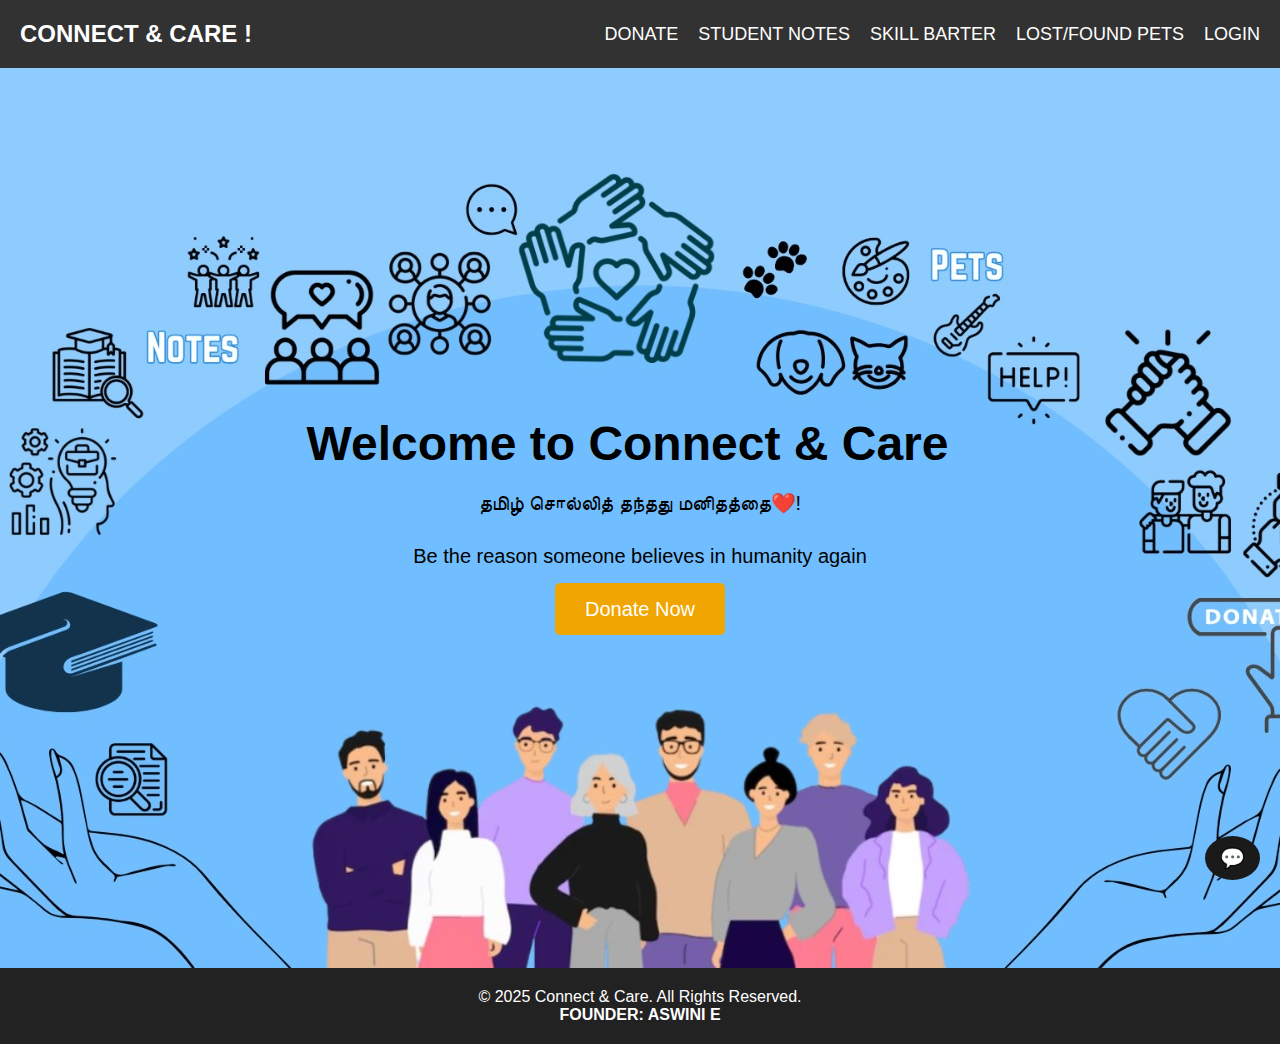
<file: index.html>
<!DOCTYPE html>
<html lang="en">
<head>
    <meta charset="UTF-8">
    <meta name="viewport" content="width=device-width, initial-scale=1.0">
    <title>C & C !</title>
    <link rel="icon" type="image/jpeg" href="CANDC-LOGO.jpg" width="500">
    <link rel="stylesheet" href="index.css">
    <link rel="stylesheet" href="shared.css">
</head>
<body>
    <header>
        <div class="navbar">
            <div class="logo">
                <h1>CONNECT & CARE !</h1>
            </div>
            <nav>
                <ul>
                    <li><a href="donate.html">Donate</a></li>
                    <li><a href="notes.html">Student Notes</a></li>
                    <li><a href="barter.html">Skill Barter</a></li>
                    <li><a href="pet-help.html">Lost/Found Pets</a></li>
                    <li><a href="login.html">Login</a></li>
                </ul>
            </nav>
        </div>
    </header>


    <main>
        <section class="hero">
            <div class="hero-text">
                <h2><b>Welcome to Connect & Care</b></h2>
                <p>தமிழ் சொல்லித் தந்தது மனிதத்தை❤️!</p>
               <p> Be the reason someone believes in humanity again</p>
                <a href="donate.html" class="cta-btn">Donate Now</a>
            </div>
        </section>
    </main>

<div class="chatbot-toggle" onclick="toggleChatbot()">
  💬
</div>


<div class="chatbot-window" id="chatbotWindow">
  <div class="chatbot-header">Talk to our C & C Bot</div>
  <div class="chatbot-body" id="chatlog">
    <div class="bot-msg">Hi! How can I help you today?</div>
  </div>

  <input type="text" id="userInput" placeholder="Type your message..." onkeydown="handleInput(event)">
</div>

<script src="chatbot.js"></script>
<link rel="stylesheet" href="chatbot.css">
    <footer>
        <p>&copy; 2025 Connect & Care. All Rights Reserved.</p>
        <strong>FOUNDER: ASWINI E</strong>
    </footer>
</body>
</html>
</file>
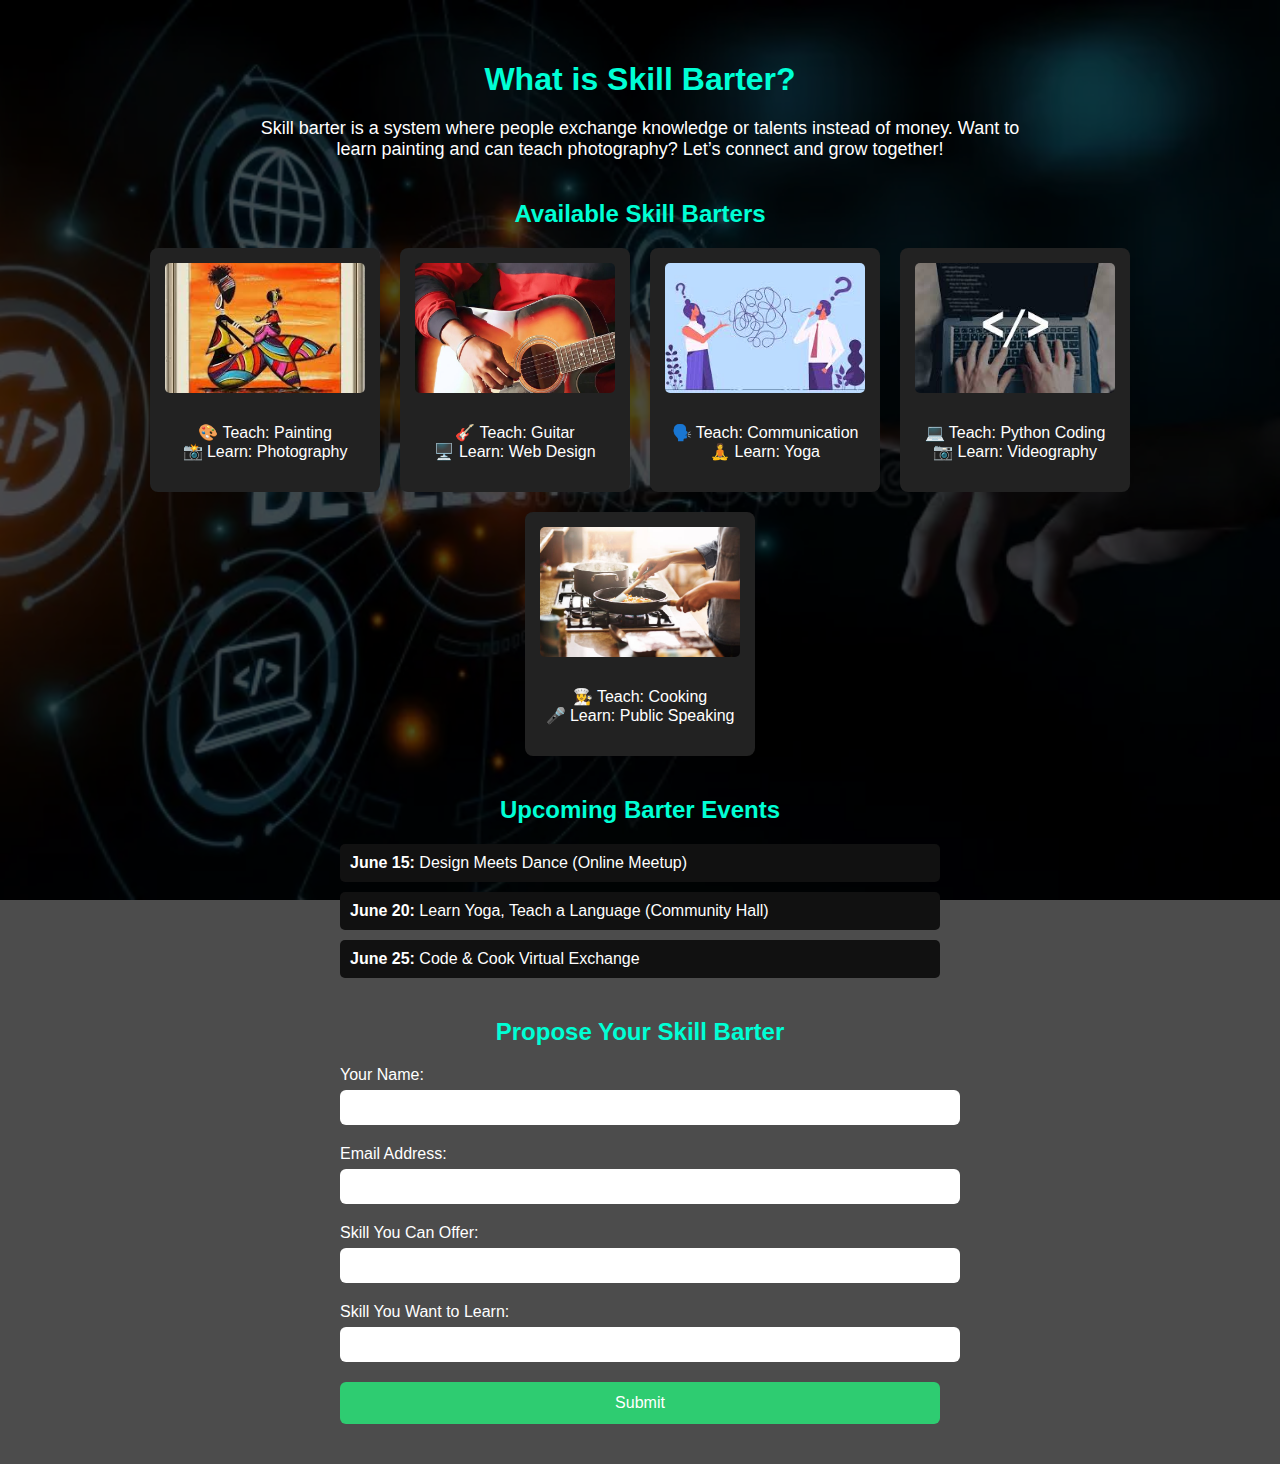
<file: barter.html>
<!DOCTYPE html>
<html lang="en">
<head>
  <meta charset="UTF-8" />
  <meta name="viewport" content="width=device-width, initial-scale=1.0"/>
  <title>Skill Barter | Connect & Care</title>
  <link rel="icon" type="image/jpeg" href="CANDC-LOGO.jpg" width="500">
  <link rel="stylesheet" href="barter.css">
  <link rel="stylesheet" href="shared.css">
</head>
<body>
  <div class="container">
    <section class="intro">
      <h1>What is Skill Barter?</h1>
      <p>Skill barter is a system where people exchange knowledge or talents instead of money. Want to learn painting and can teach photography? Let’s connect and grow together!</p>
    </section>

    <section class="barter-examples">
      <h2>Available Skill Barters</h2>
      <div class="barter-cards">
        <div class="card">
          <img src="painting.jpeg" alt="Painting">
          <p>🎨 Teach: Painting <br>📸 Learn: Photography</p>
        </div>
        <div class="card">
          <img src="guitar.jpg" alt="Guitar">
          <p>🎸 Teach: Guitar <br>🖥️ Learn: Web Design</p>
        </div>
        <div class="card">
          <img src="commu.jpeg" alt="Communication skills">
          <p>🗣️ Teach: Communication <br>🧘 Learn: Yoga</p>
        </div>
        <div class="card">
          <img src="coding.jpeg" alt="Coding">
          <p>💻 Teach: Python Coding <br>📷 Learn: Videography</p>
        </div>
        <div class="card">
          <img src="cooking.jpg" alt="Cooking">
          <p>👩‍🍳 Teach: Cooking <br>🎤 Learn: Public Speaking</p>
        </div>
      </div>
    </section>

    <section class="events">
      <h2>Upcoming Barter Events</h2>
      <ul>
        <li><strong>June 15:</strong> Design Meets Dance (Online Meetup)</li>
        <li><strong>June 20:</strong> Learn Yoga, Teach a Language (Community Hall)</li>
        <li><strong>June 25:</strong> Code & Cook Virtual Exchange</li>
      </ul>
    </section>

    <section class="form-section">
      <h2>Propose Your Skill Barter</h2>
      <form action="https://formspree.io/f/your-form-id" method="POST">
        <div class="form-group">
          <label for="name">Your Name:</label>
          <input type="text" id="name" name="name" required />
        </div>

        <div class="form-group">
          <label for="email">Email Address:</label>
          <input type="email" id="email" name="email" required />
        </div>

        <div class="form-group">
          <label for="your-skill">Skill You Can Offer:</label>
          <input type="text" id="your-skill" name="your-skill" required />
        </div>

        <div class="form-group">
          <label for="need-skill">Skill You Want to Learn:</label>
          <input type="text" id="need-skill" name="need-skill" required />
        </div>

        <button type="submit">Submit</button>
      </form>
    </section>
  </div>
</body>
</html>
</file>
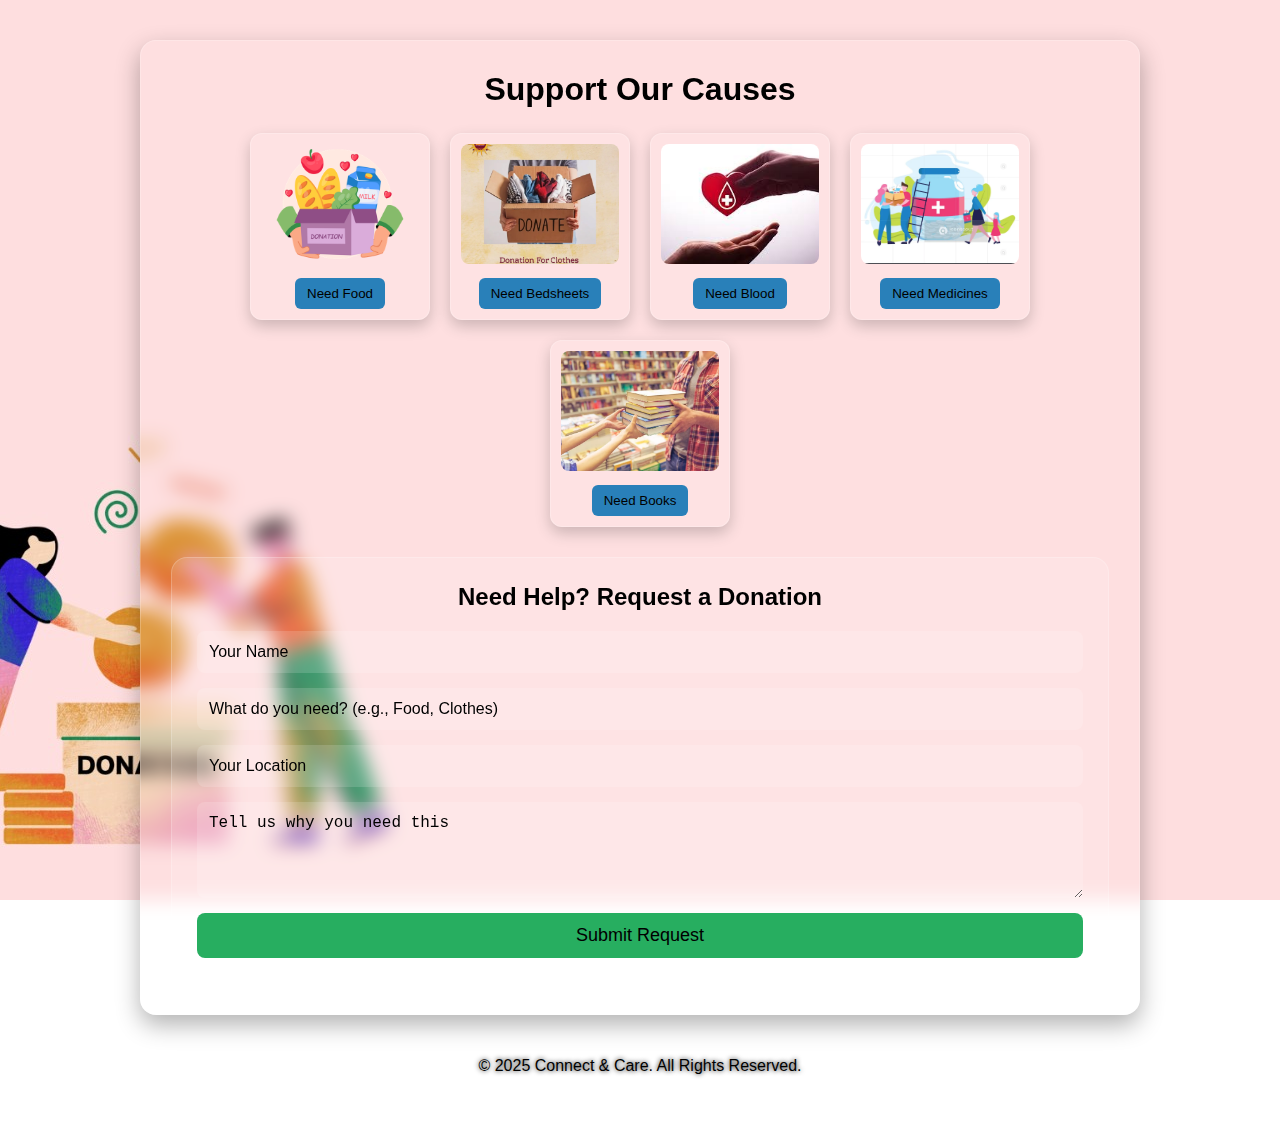
<file: donate.html>
<!DOCTYPE html>
<html lang="en">
<head>
  <meta charset="UTF-8" />
  <meta name="viewport" content="width=device-width, initial-scale=1.0"/>
  <title>Donate - Connect & Care</title>
  <link rel="icon" type="image/jpeg" href="CANDC-LOGO.jpg">
  <link rel="stylesheet" href="donate.css">
  <link rel="stylesheet" href="shared.css">
</head>
<body>

  <div class="donate-container">

    <h2>Support Our Causes</h2>

    <div class="donation-items">
      <div class="donate-item">
        <img src="fooddonation.webp" alt="Food Donation">
        <button>Need Food</button>
      </div>
      <div class="donate-item">
        <img src="bedsheetdonation.webp" alt="Bedsheet Donation">
        <button>Need Bedsheets</button>
      </div>
      <div class="donate-item">
        <img src="blooddonateimage.jpeg" alt="Blood Donation">
        <button>Need Blood</button>
      </div>
      <div class="donate-item">
        <img src="medicinidonation.webp" alt="Medicine Donation">
        <button>Need Medicines</button>
      </div>
      <div class="donate-item">
        <img src="bookdonation.jpeg" alt="Books Donation">
        <button>Need Books</button>
      </div>
    </div>

  
<div class="donation-request-form">
  <h3>Need Help? Request a Donation</h3>
  <form action="thank-you.html" method="GET">
    <input type="text" name="requester-name" placeholder="Your Name" required>
    <input type="text" name="item-needed" placeholder="What do you need? (e.g., Food, Clothes)" required>
    <input type="text" name="location" placeholder="Your Location" required>
    <textarea name="reason" rows="4" placeholder="Tell us why you need this" required></textarea>
    <button type="submit" class="submit-btn">Submit Request</button>
  </form>
</div>

  </div>

  <footer>
    &copy; 2025 Connect & Care. All Rights Reserved.
  </footer>

</body>
</html>
</file>
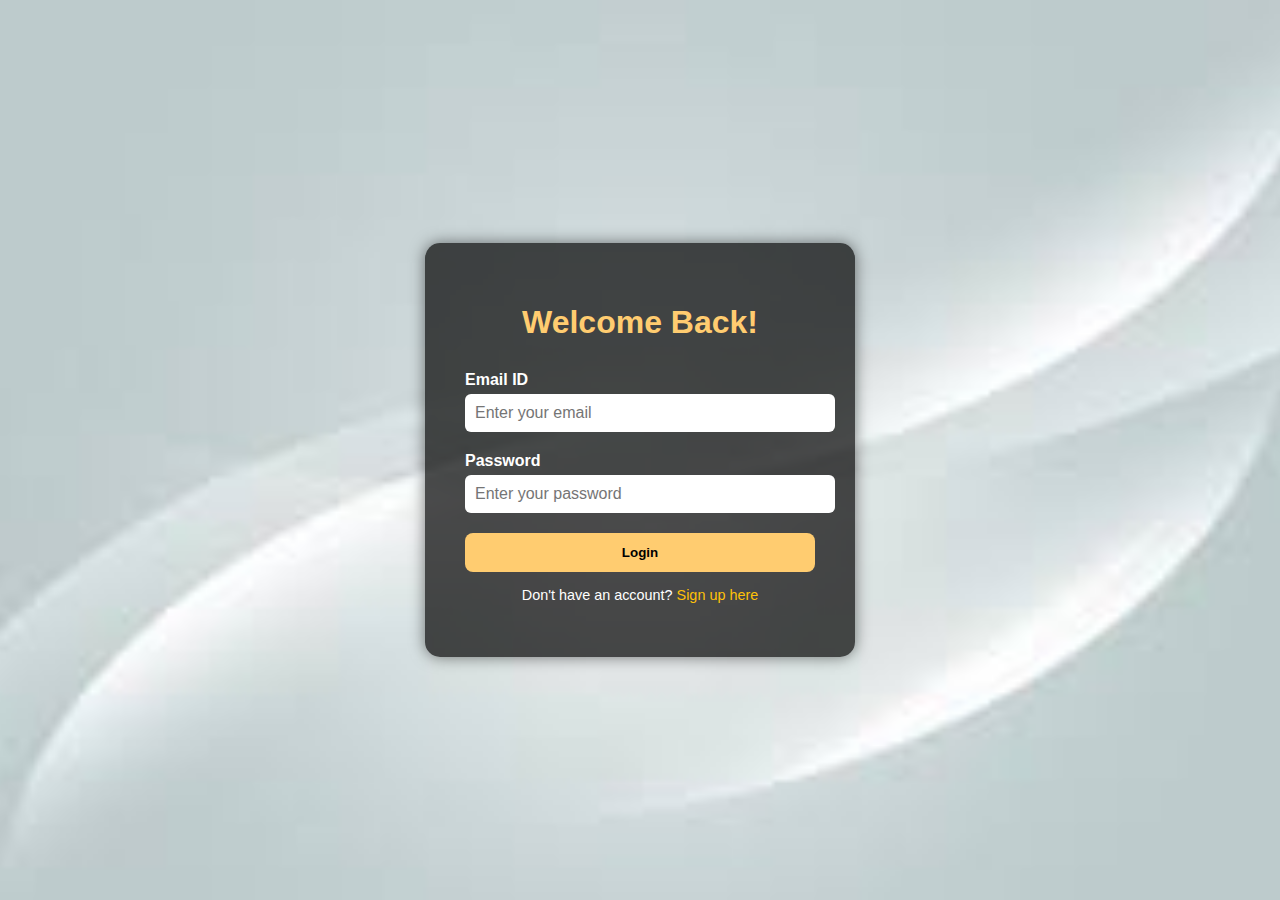
<file: login.html>
<!DOCTYPE html>
<html lang="en">
<head>
  <meta charset="UTF-8" />
  <meta name="viewport" content="width=device-width, initial-scale=1.0"/>
  <title>Login - Connect & Care</title>
  <link rel="icon" type="image/jpeg" href="CANDC-LOGO.jpg" width="500">
  <link rel="stylesheet" href="login.css" />
  <link rel="stylesheet" href="shared.css">
</head>
<body>
  <div class="login-container">
    <h1>Welcome Back!</h1>
    <form id="loginForm">
      <div class="form-group">
        <label for="email">Email ID</label>
        <input type="email" id="email" name="email" placeholder="Enter your email" required />
      </div>
      <div class="form-group password-group">
  <label for="password">Password</label>
  <div class="password-wrapper">
    <input type="password" id="password" name="password" placeholder="Enter your password" required />
    <span id="togglePassword" class="toggle-eye"></span>
  </div>
</div>

      <button type="submit">Login</button>
    </form>
    <p class="signup-link">Don't have an account? <a href="#">Sign up here</a></p>
  </div>

  <script>
    document.getElementById("loginForm").addEventListener("submit", function(e) {
      e.preventDefault(); 
      window.location.href = "index.html";
    });
  </script>
</body>
</html>
</file>
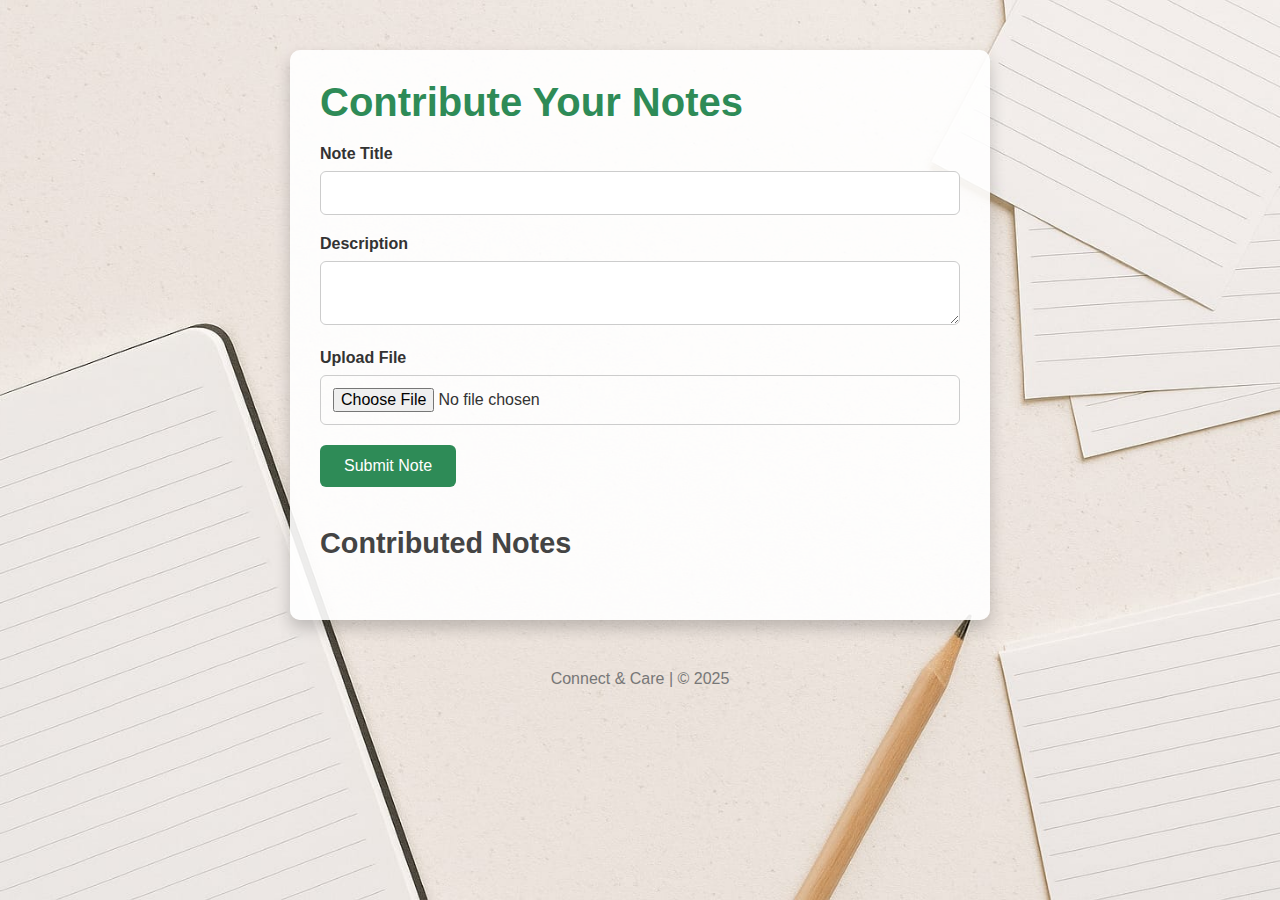
<file: notes.html>
<!DOCTYPE html>
<html lang="en">
<head>
    <meta charset="UTF-8">
    <meta name="viewport" content="width=device-width, initial-scale=1.0">
    <title>Contribute Your Notes</title>
    <link rel="stylesheet" href="notes.css">
    <link rel="stylesheet" href="shared.css">
</head>
<body>

    <div class="container">
        <h1>Contribute Your Notes</h1>
        <form id="note-form">
            <div class="form-group">
                <label for="note-title">Note Title</label>
                <input type="text" id="note-title" required>
            </div>
            <div class="form-group">
                <label for="note-description">Description</label>
                <textarea id="note-description" required></textarea>
            </div>
            <div class="form-group">
                <label for="note-file">Upload File</label>
                <input type="file" id="note-file">
            </div>
            <button type="submit">Submit Note</button>
        </form>

       
        <h2>Contributed Notes</h2>
        <div id="contributed-notes"></div>

    </div>
</body>
</html>

<script>
    function loadNotes() {
        const notes = JSON.parse(localStorage.getItem('contributedNotes')) || [];
        const notesContainer = document.getElementById('contributed-notes');
        notesContainer.innerHTML = '';

        notes.forEach((note, index) => {
            displayNote(note, index);
        });
    }

    function displayNote(note, index) {
        const noteItem = document.createElement('div');
        noteItem.classList.add('note-item');

        let fileLink = '';
        if (note.fileName !== 'No file uploaded') {
            fileLink = `<a href="javascript:void(0);" onclick="viewFile('${note.fileName}')">View / Download File</a>`;
        }

        noteItem.innerHTML = `
            <h3>${note.title}</h3>
            <p>${note.description}</p>
            <p><strong>Uploaded File:</strong> ${fileLink}</p>
            <button onclick="deleteNote(${index})">Delete Note</button>
        `;

        document.getElementById('contributed-notes').appendChild(noteItem);
    }

    function viewFile(fileName) {
        const fileURL = `./uploads/${fileName}`; 
        const link = document.createElement('a');
        link.href = fileURL;
        link.download = fileName;
        link.click();
    }

    document.getElementById('note-form').addEventListener('submit', function(event) {
        event.preventDefault();

        const title = document.getElementById('note-title').value;
        const description = document.getElementById('note-description').value;
        const fileInput = document.getElementById('note-file');
        const file = fileInput.files[0];
        const fileName = file ? file.name : 'No file uploaded';

        const newNote = { title, description, fileName };

        const notes = JSON.parse(localStorage.getItem('contributedNotes')) || [];
        notes.push(newNote);
        localStorage.setItem('contributedNotes', JSON.stringify(notes));

        loadNotes();
        document.getElementById('note-form').reset();
    });

    function deleteNote(index) {
        const notes = JSON.parse(localStorage.getItem('contributedNotes')) || [];
        notes.splice(index, 1); 
        localStorage.setItem('contributedNotes', JSON.stringify(notes));
        loadNotes(); 
    }

    loadNotes();
</script>

    <footer>
        <p>Connect & Care | © 2025</p>
    </footer>
</body>
</html>
</file>
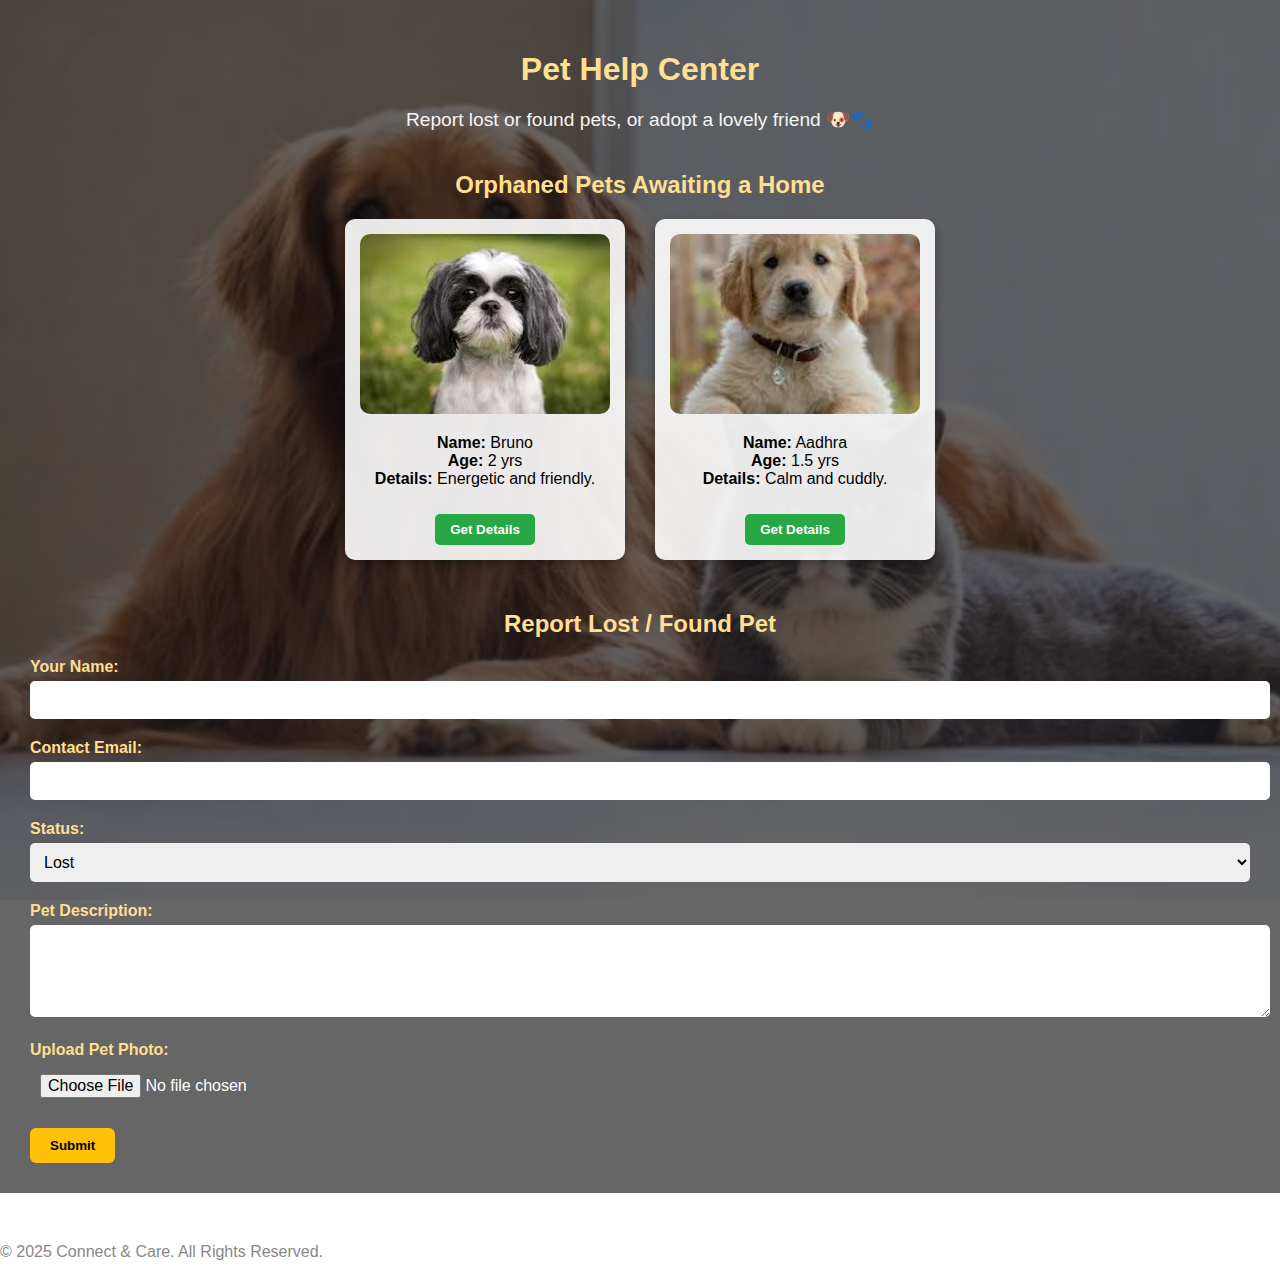
<file: pet-help.html>
<!DOCTYPE html>
<html lang="en">
<head>
  <meta charset="UTF-8">
  <meta name="viewport" content="width=device-width, initial-scale=1">
  <title>Pet Help | Connect & Care</title>
  <link rel="icon" type="image/jpeg" href="CANDC-LOGO.jpg" width="500">
  <link rel="stylesheet" href="pet-help.css">
  <link rel="stylesheet" href="shared.css">
</head>
<body>
  <div class="container">

    <section class="intro">
      <h1>Pet Help Center</h1>
      <p>Report lost or found pets, or adopt a lovely friend 🐶🐾</p>
    </section>


    <section class="orphaned-pets">
      <h2>Orphaned Pets Awaiting a Home</h2>
      <div class="post-cards">
        <div class="card">
          <img src="bruno.jpeg" alt="Orphan Dog">
          <p><strong>Name:</strong> Bruno<br><strong>Age:</strong> 2 yrs<br><strong>Details:</strong> Energetic and friendly.</p>
          <button>Get Details</button>
        </div>
        <div class="card">
          <img src="aadhra.jpeg" alt="Orphan Cat">
          <p><strong>Name:</strong> Aadhra<br><strong>Age:</strong> 1.5 yrs<br><strong>Details:</strong> Calm and cuddly.</p>
          <button>Get Details</button>
        </div>
      </div>
    </section>

    <section class="pet-form">
      <h2>Report Lost / Found Pet</h2>
      <form action="https://formspree.io/f/your-form-id" method="POST" enctype="multipart/form-data">
        <div class="form-group">
          <label for="name">Your Name:</label>
          <input type="text" id="name" name="name" required>
        </div>

        <div class="form-group">
          <label for="email">Contact Email:</label>
          <input type="email" id="email" name="email" required>
        </div>

        <div class="form-group">
          <label for="status">Status:</label>
          <select id="status" name="status" required>
            <option value="lost">Lost</option>
            <option value="found">Found</option>
          </select>
        </div>

        <div class="form-group">
          <label for="pet-desc">Pet Description:</label>
          <textarea id="pet-desc" name="pet-desc" rows="4" required></textarea>
        </div>

        <div class="form-group">
          <label for="pet-image">Upload Pet Photo:</label>
          <input type="file" id="pet-image" name="pet-image" accept="image/*">
        </div>

        <button type="submit">Submit</button>
      </form>
    </section>

  </div>
  <footer>
    <p>&copy; 2025 Connect & Care. All Rights Reserved.</p>
  </footer>
</body>
</html>
</file>
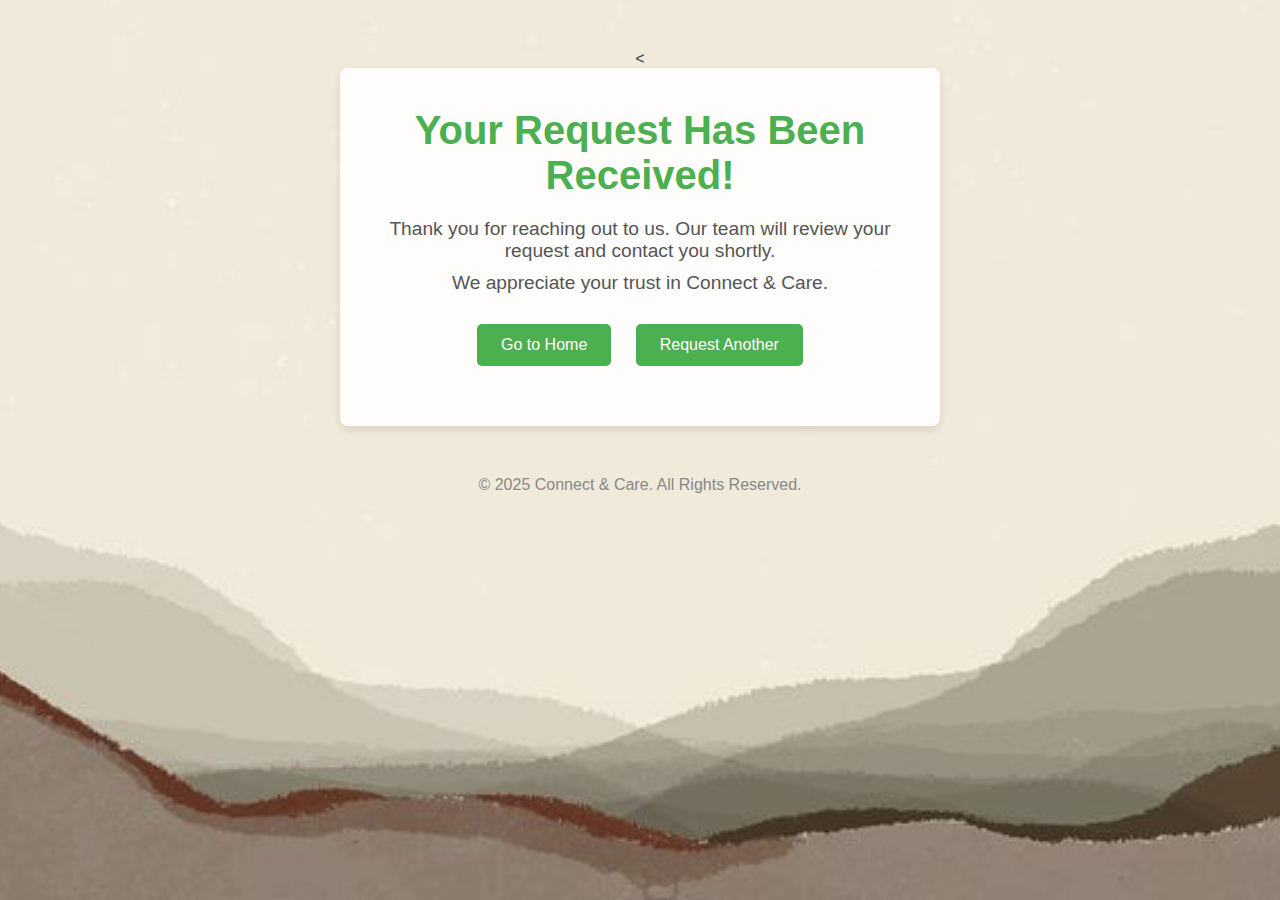
<file: thank-you.html>
<<!DOCTYPE html>
<html lang="en">
<head>
  <meta charset="UTF-8" />
  <meta name="viewport" content="width=device-width, initial-scale=1.0"/>
  <title>Thank You - Connect & Care</title>
  <link rel="icon" type="image/jpeg" href="CANDC-LOGO.jpg">
  <link rel="stylesheet" href="thank-you.css">
  <link rel="stylesheet" href="shared.css">
</head>
<body>
  <div class="thank-you-container">
    <h2>Your Request Has Been Received!</h2>
    <p>Thank you for reaching out to us. Our team will review your request and contact you shortly.</p>
    <p>We appreciate your trust in Connect & Care.</p>

    <a href="index.html" class="thank-you-btn">Go to Home</a>
    <a href="donate.html" class="thank-you-btn">Request Another</a>
  </div>

  <footer>
    <p>&copy; 2025 Connect & Care. All Rights Reserved.</p>
  </footer>
</body>
</html>
</file>
<file: index.css>
* {
    margin: 0;
    padding: 0;
    box-sizing: border-box;
    font-family: Arial, sans-serif;
}

body {
    background-color: #f7f7f7;
    font-size: 16px;
    color: #333;
}

a {
    text-decoration: none;
    color: inherit;
}

.navbar {
    display: flex;
    justify-content: space-between;
    align-items: center;
    padding: 20px;
    background-color: rgba(0, 0, 0, 0.8);
    color: white;
}

.navbar .logo h1 {
    font-size: 24px;
    font-weight: bold;
}

.navbar nav ul {
    list-style: none;
    display: flex;
    gap: 20px;
}

.navbar nav ul li a {
    color: white;
    font-size: 18px;
    text-transform: uppercase;
}

.navbar nav ul li a:hover {
    color: #f0a500;
}

.hero {
    height: 100vh;
    background-image: url('homepagedesign.jpg'); 
    background-size: cover;
    background-position: center;
    display: flex;
    justify-content: center;
    align-items: center;
    text-align: center;
}

.hero-text h2 {
    font-size: 48px;
    color: black;
    margin-bottom: 20px;
    padding-right: 25px;
}

.hero-text p {
    font-size: 20px;
    color: black;
    margin-bottom: 30px;
    max-width: 600px;
    margin-left: auto;
    margin-right: auto;
}

.cta-btn {
    background-color: #f0a500;
    padding: 15px 30px;
    font-size: 20px;
    color: white;
    border-radius: 5px;
    transition: background-color 0.3s ease;
}

.cta-btn:hover {
    background-color: #e68a00;
}

footer {
    background-color: #222;
    color: white;
    text-align: center;
    padding: 20px 0;
    position: relative;
    bottom: 0;
    width: 100%;
}
@media (max-width: 768px) {
    .navbar {
        flex-direction: row;
        flex-wrap: wrap;
        align-items: center;
        justify-content: space-between;
        padding: 10px;
        text-align: center;
    }

    .navbar .logo h1 {
        font-size: 18px;
        margin-bottom: 0;
    }

    .navbar nav ul {
        flex-direction: row;
        flex-wrap: wrap;
        justify-content: flex-end;
        gap: 10px;
        padding: 0;
        margin: 0;
        width: auto;
    }

    .navbar nav ul li {
        display: inline-block;
    }

    .navbar nav ul li a {
        font-size: 14px;
        padding: 6px 8px;
    }

    .hero-text h2 {
        font-size: 24px;
        padding-right: 0;
    }

    .hero-text p {
        font-size: 14px;
    }

    .cta-btn {
        padding: 10px 16px;
        font-size: 14px;
    }
}
</file>
<file: shared.css>
@media screen and (max-width: 768px) {
  body {
    font-size: 16px;
    padding: 10px;
  }

  h1, h2, h3 {
    font-size: 1.5em;
    text-align: center;
  }

  .container,
  .login-container,
  .notes-container,
  .form-container,
  .barter-card,
  .pet-card {
    width: 100%;
    padding: 15px;
    box-sizing: border-box;
  }

  .form-group {
    width: 100%;
    display: block;
  }

  input,
  textarea,
  select,
  button {
    width: 100%;
    font-size: 1em;
    margin-top: 10px;
  }

  nav {
    flex-direction: column;
    align-items: center;
  }

  nav a {
    padding: 10px;
    display: block;
    text-align: center;
  }

  .barter-cards,
  .pet-cards {
    flex-direction: column;
    align-items: center;
  }

  img {
    max-width: 100%;
    height: auto;
    display: block;
    margin: auto;
  }
}
</file>
<file: chatbot.css>
.chatbot-toggle {
  position: fixed;
  bottom: 20px;
  right: 20px;
  background: #1a1a1a;
  color: white;
  padding: 10px 15px;
  border-radius: 50%;
  font-size: 20px;
  cursor: pointer;
  z-index: 1000;
}

.chatbot-window {
  display: none;
  flex-direction: column;
  position: fixed;
  bottom: 80px;
  right: 20px;
  width: 300px;
  height: 400px;
  background: #fff;
  border-radius: 10px;
  overflow: hidden;
  box-shadow: 0 0 10px rgba(0,0,0,0.5);
  z-index: 999;
}

.chatbot-header {
  background: #333;
  color: white;
  padding: 10px;
  font-weight: bold;
  text-align: center;
}

.chatbot-body {
  flex: 1;
  padding: 10px;
  overflow-y: auto;
  background: #f7f7f7;
}

#userInput {
  padding: 10px;
  border: none;
  border-top: 1px solid #ccc;
  width: 100%;
  box-sizing: border-box;
}

.bot-msg, .user-msg {
  margin: 5px 0;
  padding: 8px;
  border-radius: 8px;
  max-width: 80%;
}

.bot-msg {
  background: #e1e1e1;
  align-self: flex-start;
}

.user-msg {
  background: #c1e1c1;
  align-self: flex-end;
}
</file>
<file: barter.css>
body {
  margin: 0;
  font-family: 'Segoe UI', sans-serif;
  background: url('skillbarter.webp') no-repeat center center fixed;
  background-size: cover;
  color: #fff;
}

.container {
  background-color: rgba(0, 0, 0, 0.7);
  padding: 40px;
}

h1, h2 {
  text-align: center;
  margin-bottom: 20px;
  color: #00ffd5;
}

.intro p {
  max-width: 800px;
  margin: 0 auto 40px;
  text-align: center;
  font-size: 18px;
}

.barter-cards {
  display: flex;
  flex-wrap: wrap;
  gap: 20px;
  justify-content: center;
  margin-bottom: 40px;
}

.card {
  background-color: #222;
  padding: 15px;
  border-radius: 8px;
  width: 200px;
  text-align: center;
}

.card img {
  width: 100%;
  height: 130px;
  object-fit: cover;
  border-radius: 5px;
  margin-bottom: 10px;
}

.events ul {
  max-width: 600px;
  margin: 0 auto 40px;
  list-style: none;
  padding: 0;
  font-size: 16px;
}

.events li {
  margin-bottom: 10px;
  background: #111;
  padding: 10px;
  border-radius: 5px;
}

.form-section {
  max-width: 600px;
  margin: 0 auto;
}

.form-group {
  margin-bottom: 20px;
}

label {
  display: block;
  margin-bottom: 6px;
}

input {
  width: 100%;
  padding: 10px;
  border: none;
  border-radius: 6px;
}

button {
  width: 100%;
  padding: 12px;
  background-color: #2ecc71;
  border: none;
  font-size: 16px;
  border-radius: 6px;
  color: white;
  cursor: pointer;
}
</file>
<file: donate.css>
* {
  margin: 0;
  padding: 0;
  box-sizing: border-box;
}
body {
  font-family: 'Segoe UI', sans-serif;
  background: url('donatetanu.jpg') no-repeat center center fixed;
  background-size: cover;
  min-height: 100vh;
  display: flex;
  flex-direction: column;
  align-items: center;
  justify-content: flex-start;
  padding: 40px 20px;
}
.donate-container {
  background: rgba(255, 255, 255, 0.05); 
  backdrop-filter: blur(10px); 
  border-radius: 16px;
  padding: 30px;
  max-width: 1000px;
  width: 100%;
  box-shadow: 0 10px 25px rgba(0, 0, 0, 0.3);
  text-align: center;
  color: black;
  border: 1px solid rgba(255, 255, 255, 0.2);
}

.donate-container h2 {
  font-size: 32px;
  margin-bottom: 25px;
  color: black;
}

.donation-items {
  display: flex;
  flex-wrap: wrap;
  justify-content: center;
  gap: 20px;
  margin-bottom: 30px;
}

.donate-item {
  background: rgba(255, 255, 255, 0.1);
  border-radius: 12px;
  padding: 10px;
  width: 180px;
  box-shadow: 0 6px 15px rgba(0,0,0,0.2);
  text-align: center;
  transition: transform 0.3s ease;
  border: 1px solid rgba(255, 255, 255, 0.2);
}

.donate-item img {
  width: 100%;
  height: 120px;
  object-fit: cover;
  border-radius: 8px;
}

.donate-item button {
  margin-top: 10px;
  padding: 8px 12px;
  border: none;
  background-color: #2980b9;
  color: black;
  border-radius: 6px;
  cursor: pointer;
  transition: background 0.3s ease;
}

.donate-item button:hover {
  background-color: #1f6392;
}


.donate-form {
  display: flex;
  flex-direction: column;
  gap: 15px;
}

.donate-form input,
.donate-form select {
  padding: 12px;
  font-size: 16px;
  border-radius: 8px;
  border: none;
  background-color: rgba(255, 255, 255, 0.15);
  color: black;
  backdrop-filter: blur(4px);
}

.donate-form input::placeholder {
  color: black;
}

.donate-form input:focus,
.donate-form select:focus {
  outline: 2px solid #2980b9;
}


.submit-btn {
  background-color: #27ae60;
  color: black;
  font-size: 18px;
  padding: 12px;
  border: none;
  border-radius: 8px;
  cursor: pointer;
  transition: background 0.3s ease;
}

.submit-btn:hover {
  background-color: #219150;
}
footer {
  margin-top: 30px;
  padding: 12px;
  color:black;
  text-shadow: 0 0 5px black;
}
.donation-request-form {
  background: rgba(255, 255, 255, 0.08);
  backdrop-filter: blur(10px);
  padding: 25px;
  border-radius: 16px;
  margin-top: 30px;
  border: 1px solid rgba(255, 255, 255, 0.2);
  color: black;
}

.donation-request-form h3 {
  font-size: 24px;
  margin-bottom: 20px;
}

.donation-request-form form {
  display: flex;
  flex-direction: column;
  gap: 15px;
}

.donation-request-form input,
.donation-request-form textarea {
  padding: 12px;
  font-size: 16px;
  border-radius: 8px;
  border: none;
  background-color: rgba(255, 255, 255, 0.15);
  color: black;
}

.donation-request-form input::placeholder,
.donation-request-form textarea::placeholder {
  color: black;
}

.donation-request-form input:focus,
.donation-request-form textarea:focus {
  outline: 2px solid #27ae60;
}
</file>
<file: login.css>
body {
  margin: 0;
  font-family: 'Segoe UI', Tahoma, Geneva, Verdana, sans-serif;
  background: url('loginimage.jpeg') no-repeat center center fixed;
  background-size: cover;
  display: flex;
  justify-content: center;
  align-items: center;
  height: 100vh;
}

.login-container {
  background-color: rgba(0, 0, 0, 0.7);
  padding: 40px;
  border-radius: 15px;
  width: 350px;
  color: #fff;
  box-shadow: 0 0 15px rgba(0,0,0,0.5);
  text-align: center;
}

h1 {
  margin-bottom: 30px;
  color: #ffcc70;
}

.form-group {
  margin-bottom: 20px;
  text-align: left;
}

label {
  display: block;
  margin-bottom: 5px;
  font-weight: bold;
}

input {
  width: 100%;
  padding: 10px;
  border-radius: 6px;
  border: none;
  font-size: 1rem;
}

button {
  width: 100%;
  padding: 12px;
  background-color: #ffcc70;
  color: #000;
  font-weight: bold;
  border: none;
  border-radius: 8px;
  cursor: pointer;
}

.signup-link {
  margin-top: 15px;
  font-size: 0.9rem;
}

.signup-link a {
  color: #ffc107;
  text-decoration: none;
}
</file>
<file: notes.css>
* {
    margin: 0;
    padding: 0;
    box-sizing: border-box;
}

body {
    font-family: 'Segoe UI', Tahoma, Geneva, Verdana, sans-serif;
    background: url('notesimage.jpg') no-repeat center center fixed;
    background-size: cover;
    color: #333;
    padding: 50px 20px;
}

.container {
    background: rgba(255, 255, 255, 0.9);
    max-width: 700px;
    margin: auto;
    padding: 30px;
    border-radius: 10px;
    box-shadow: 0 8px 16px rgba(0,0,0,0.2);
}


.container h1 {
    font-size: 2.5rem;
    color: #2e8b57;
    margin-bottom: 20px;
}

.container h2 {
    font-size: 1.8rem;
    margin-top: 40px;
    margin-bottom: 20px;
    color: #444;
}

.form-group {
    text-align: left;
    margin-bottom: 20px;
}

label {
    font-weight: bold;
    display: block;
    margin-bottom: 8px;
    color: #333;
}

input[type="text"],
textarea,
input[type="file"] {
    width: 100%;
    padding: 12px;
    border: 1px solid #ccc;
    border-radius: 6px;
    font-size: 1rem;
}

button {
    background-color: #2e8b57;
    color: #fff;
    padding: 12px 24px;
    border: none;
    border-radius: 6px;
    cursor: pointer;
    font-size: 1rem;
    transition: background-color 0.3s;
}

button:hover {
    background-color: #256d46;
}
#contributed-notes {
    margin-top: 30px;
}

.note-item {
    background: #f0f0f0;
    padding: 20px;
    border-left: 5px solid #2e8b57;
    border-radius: 8px;
    margin-bottom: 20px;
    text-align: left;
}

.note-item h3 {
    margin-bottom: 10px;
    color: #2e8b57;
}

.note-item p {
    margin: 5px 0;
}

.note-item a {
    color: #007bff;
    text-decoration: none;
    font-weight: bold;
}

.note-item a:hover {
    text-decoration: underline;
}


footer {
    margin-top: 50px;
    text-align: center;
    font-size: 1rem;
    color: #777;
}

@media (max-width: 600px) {
    .container {
        padding: 20px;
    }

    .container h1 {
        font-size: 2rem;
    }

    .container h2 {
        font-size: 1.4rem;
    }

    button {
        width: 100%;
    }
}
</file>
<file: pet-help.css>
body {
  margin: 0;
  font-family: 'Segoe UI', Tahoma, Geneva, Verdana, sans-serif;
  background: url('petimage.webp') no-repeat center center fixed;
  background-size: cover;
  color: #fff;
}

.container {
  background-color: rgba(0, 0, 0, 0.6); 
  padding: 30px;
  min-height: 100vh;
}

h1, h2 {
  text-align: center;
  margin-bottom: 20px;
  color: #ffdf91;
}

.intro p {
  text-align: center;
  font-size: 1.2rem;
  margin-bottom: 40px;
  color: #f5f5f5;
}

.post-cards {
  display: flex;
  flex-wrap: wrap;
  justify-content: center;
  gap: 30px;
}

.card {
  background-color: rgba(255, 255, 255, 0.9);
  color: #000;
  padding: 15px;
  border-radius: 10px;
  width: 250px;
  box-shadow: 0 4px 10px rgba(0,0,0,0.3);
  text-align: center;
}

.card img {
  width: 100%;
  height: 180px;
  object-fit: cover;
  border-radius: 10px;
}

.card button {
  margin-top: 10px;
  background-color: #28a745;
  color: white;
  padding: 8px 15px;
  border: none;
  border-radius: 5px;
  cursor: pointer;
  font-weight: bold;
}

.pet-form {
  margin-top: 50px;
}

.form-group {
  margin-bottom: 20px;
}

.form-group label {
  display: block;
  font-weight: bold;
  margin-bottom: 5px;
  color: #ffdf91;
}

input, textarea, select {
  width: 100%;
  padding: 10px;
  border-radius: 5px;
  border: none;
  font-size: 1rem;
}

button[type="submit"] {
  background-color: #ffc107;
  color: black;
  font-weight: bold;
  padding: 10px 20px;
  border: none;
  border-radius: 6px;
  cursor: pointer;
}
footer {
    margin-top: 50px;
    font-size: 1rem;
    color: #888;
}

footer p {
    margin: 10px 0;
}
</file>
<file: thank-you.css>
* {
    margin: 0;
    padding: 0;
    box-sizing: border-box;
}


body {
    font-family: 'Arial', sans-serif;
    background: url('thankyou\ image.jpg') no-repeat center center fixed; 
    background-size: cover;
    color: #333;
    text-align: center;
    padding: 50px 0;
}

.thank-you-container {
    background: rgba(255, 255, 255, 0.9); 
    border-radius: 8px;
    padding: 40px;
    box-shadow: 0 4px 8px rgba(0, 0, 0, 0.1);
    max-width: 600px;
    margin: 0 auto;
    text-align: center;
}

.thank-you-container h2 {
    font-size: 2.5rem;
    color: #4CAF50; 
    margin-bottom: 20px;
}

.thank-you-container p {
    font-size: 1.2rem;
    margin-bottom: 10px;
    color: #555;
}

.thank-you-container strong {
    color: #4CAF50; 
    font-size: 1.4rem;
}

.thank-you-btn {
    display: inline-block;
    padding: 12px 24px;
    margin: 20px 10px;
    font-size: 1rem;
    color: white;
    background-color: #4CAF50;
    border-radius: 5px;
    text-decoration: none;
    transition: background-color 0.3s ease;
}

.thank-you-btn:hover {
    background-color: #45a049; 
}

footer {
    margin-top: 50px;
    font-size: 1rem;
    color: #888;
}

footer p {
    margin: 10px 0;
}
</file>
